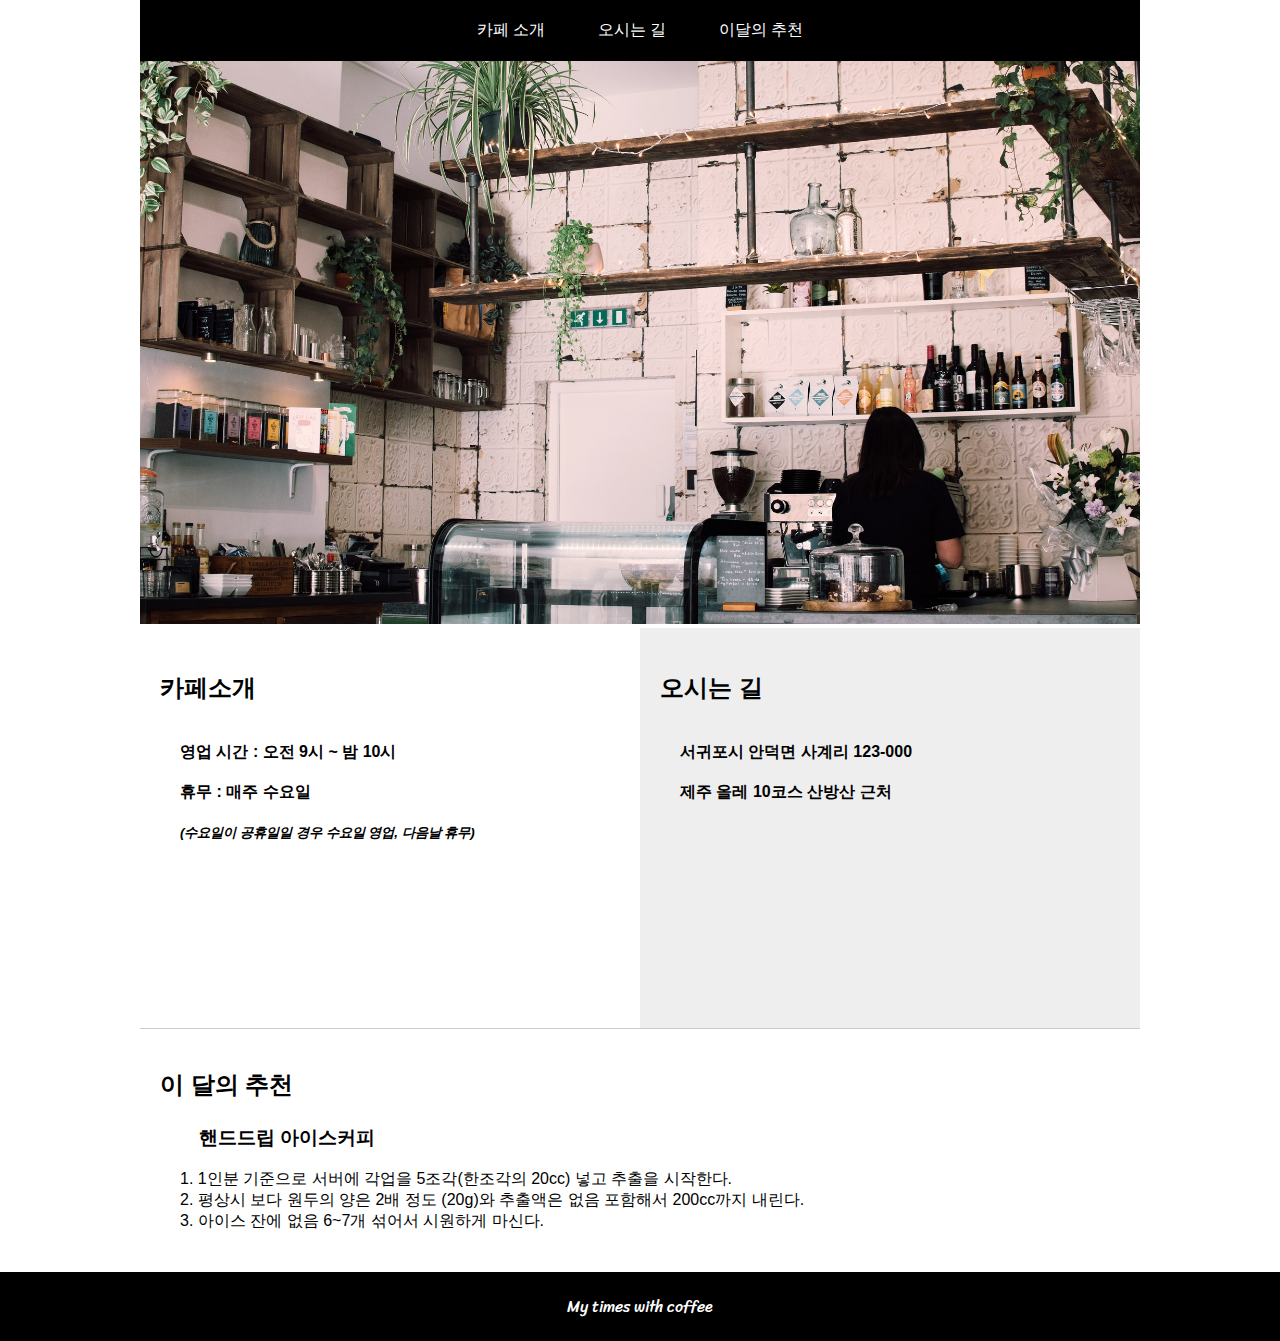
<file: index.html>
<!DOCTYPE html>
<html lang="en">
<head>
    <meta charset="UTF-8">
    <meta name="viewport" content="width=device-width, initial-scale=1.0">
    <title>반응형 카페 홈페이지</title>
    <!-- 웹폰트 -->
    <link href="https://fonts.googleapis.com/css2?family=Sriracha&display=swap" rel="stylesheet">
    <!-- 기본 CSS-->
    <link rel="stylesheet" href="./css/defalt.css">
    <!-- pc.css(769px부터) -->
    <link 
        media="screen and (min-width: 769px)"
        rel="stylesheet" 
        href="./css/pc.css">
    <!-- mobile css -->
    <link 
        media="screen and (max-width: 768px)"
        rel="stylesheet" 
        href="./css/mobile.css">
</head>
<body>
    <header>
        <nav id="gnb">
            <ul>
                <li><a href="#">카페 소개</a></li>
                <li><a href="#">오시는 길</a></li>
                <li><a href="#">이달의 추천</a></li>
            </ul>
        </nav>
    </header>

    <section id="visual">
        <img src="./images/title.jpg" alt="visual">
    </section>

    <section id="main">
        <div class="about">
            <h2>카페소개</h2>
            <div class="info">
            <ul>
                <li>영업 시간 : 오전 9시 ~ 밤 10시</li>
                <li>휴무 : 매주 수요일<br>
                <small>(수요일이 공휴일일 경우 수요일 영업, 다음날 휴무)</small>
                </li>
            </ul>
            </div>
        </div>
        <div class="location">
            <h2>오시는 길</h2>
            <div class="info">
            <p>서귀포시 안덕면 사계리 123-000 <br>
                제주 올레 10코스 산방산 근처
            </p>
            </div>
        </div>
    </section>
    <aside>
        <h2>이 달의 추천</h2>
        <div class="info">
        <h3>핸드드립 아이스커피</h3>
        <ol>
            <li>1인분 기준으로 서버에 각업을 5조각(한조각의 20cc) 넣고 추출을 시작한다.</li>
            <li>평상시 보다 원두의 양은 2배 정도 (20g)와 추출액은 없음 포함해서 200cc까지 내린다.</li>
            <li>아이스 잔에 없음 6~7개 섞어서 시원하게 마신다.</li>
        </ol>
        </div>  
    </aside>

    <footer>
        <p>My times with coffee</p>
    </footer>
    
</body>
</html>
</file>
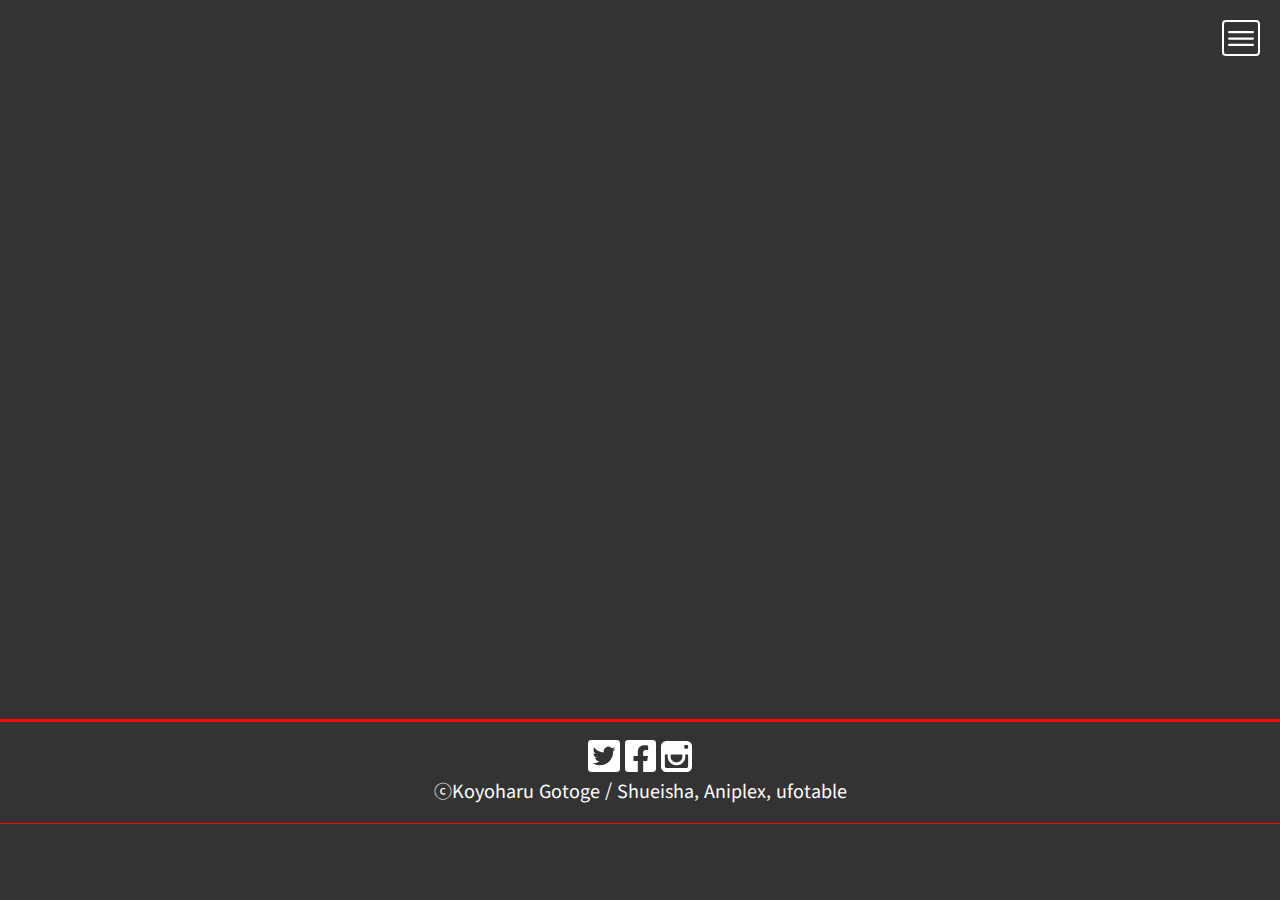
<file: video.html>
<!DOCTYPE html>
<html lang="ko">

<head>
    <meta charset="UTF-8">
    <meta name="viewport" content="width=device-width, initial-scale=1.0">
    <title>비디오 &gt; 극장판 귀멸의 칼날: 무한열차편</title>
    <link rel="shortcut icon" href="./images/favicon.png">
    <!-- 웹 폰트 notosans KR regular 400 / bold 700 -->
    <link href="https://fonts.googleapis.com/css2?family=Noto+Sans+KR:wght@400;700&display=swap" rel="stylesheet">
    <!-- 스타일시트 -->
    <link rel="stylesheet" href="./css/style.css">
    <link rel="stylesheet" href="./css/sub.css">
    <!-- 제이쿼리 -->
    <script src="./js/jquery-3.5.1.min.js"></script>
    <script src="./js/main.js"></script>
</head>

<body id="video">
    <div class="container">
        <header id="main_header">
            <div class="header_box">
                <h1><img src="./images/logo.png" alt="극장판 귀멸의 칼날: 무한열차편"></h1>
                <p>1월 27일 대개봉!</p>
                <ul class="origin">
                    <li><span>원작</span>Koyoharu Gotoge</li>
                    <li>
                        <span>출판</span>SHUEISHA
                        <span>제작</span>ufotable
                    </li>
                    <li>ⓒKoyoharu Gotoge / Shueisha, Aniplex, ufotable</li>
                    <li><strong>15세이상 관람가</strong></li>
                </ul>
                <ul class="sns">
                    <li>
                        <a href="#">
                            <img src="./images/Icon awesome-twitter-square.svg" alt="twitter">
                        </a>
                    </li>
                    <li>
                        <a href="https://www.facebook.com/%EC%98%81%ED%99%94-%EA%B7%B9%EC%9E%A5%ED%8C%90-%EA%B7%80%EB%A9%B8%EC%9D%98-%EC%B9%BC%EB%82%A0-%EB%AC%B4%ED%95%9C%EC%97%B4%EC%B0%A8-%ED%8E%B8-2020-%EB%AC%B4%EB%A3%8C%EB%B3%B4%EA%B8%B0-103868198179537">
                            <img src="./images/Icon awesome-facebook-square.svg" alt="facebook">
                        </a>
                    </li>
                    <li>
                        <a href="#">
                            <img src="./images/Icon metro-instagram.svg" alt="instagram">
                        </a>
                    </li>
                </ul>
            </div><!-- end header box-->
        
            <button class="btn-toggle">
                <img src="./images/btn-toggle.svg" alt="toggle">
            </button>


        </header>

        <nav id="gnb">
            <ul>
                <li><a href="./index.html">홈</a></li>
                <li class="active"><a href="./video.html">비디오</a></li>
                <li><a href="./synop">시놉시스</a></li>
                <li><a href="./gallery">갤러리</a></li>
            </ul>
            <button class="btn-close">
                <img src="./images/btn-close.svg" alt="닫기 버튼">
            </button>
        </nav>

        <section id="main">
            <iframe src='https://tv.naver.com/embed/16768219?autoPlay=true' frameborder='no' scrolling='no' marginwidth='0' marginheight='0' WIDTH='100%' allow='autoplay' allowfullscreen></iframe>
        </section>
        
        <footer id="main_footer">
            <ul class="sns">
                <li>
                    <a href="#">
                        <img src="./images/Icon awesome-twitter-square.svg" alt="twitter">
                    </a>
                </li>
                <li>
                    <a href="https://www.facebook.com/%EC%98%81%ED%99%94-%EA%B7%B9%EC%9E%A5%ED%8C%90-%EA%B7%80%EB%A9%B8%EC%9D%98-%EC%B9%BC%EB%82%A0-%EB%AC%B4%ED%95%9C%EC%97%B4%EC%B0%A8-%ED%8E%B8-2020-%EB%AC%B4%EB%A3%8C%EB%B3%B4%EA%B8%B0-103868198179537">
                        <img src="./images/Icon awesome-facebook-square.svg" alt="facebook">
                    </a>
                </li>
                <li>
                    <a href="#">
                        <img src="./images/Icon metro-instagram.svg" alt="instagram">
                    </a>
                </li>
            </ul>
            <p>
                ⓒKoyoharu Gotoge / Shueisha, Aniplex, ufotable
            </p>
        </footer>
    </div><!-- end container -->

    
</body>

</html>
</file>
<file: css/defalt.css>
/* default.css
    여기는 공통 css 작성
*/
/* 초기화 */
* {
    margin: 0;
    padding: 0;    
    box-sizing: border-box;
}


ul {
    list-style-type: none;
}
ol {
    list-style-position: inside;
}
a {
    text-decoration: none;
}
/* 공통 스타일 */
html {
    font-size: 16px;
}
body {
    font-family: '나눔고딕', sans-serif;
}

footer {
    font-family: 'Sriracha', cursive;
}

footer {
    width: 100%;
    margin: 0 auto;
    background: #000;
    padding-top: 20px;
    padding-bottom: 20px;
    color: white;
    text-align: center;
}
</file>
<file: css/pc.css>
/* 
    pc.css
    여기는 pc화면
*/
body {
    /* background: yellow; */
}

header {
    background: #000;
    max-width: 1000px;
    margin: 0 auto;
}
header #gnb {
    padding-top: 20px;
    padding-bottom: 20px;
    text-align: center;
}
header #gnb ul {
    /* outline: 1px solid red; */
    display: inline-block;
}
header #gnb ul li {
    display: inline-block;
    margin-left: 1.5em;
    margin-right: 1.5em;
}
header #gnb ul li a {
    color: #fff;
}

#visual {
    max-width: 1000px;
    margin: 0 auto;
}

#visual img {
    width: 100%;
}

#main {
    max-width: 1000px;
    background: #ccc;
    margin: 0 auto;
    overflow: hidden;
    line-height: 2.5em;
    font-weight: bold;
}

#main > .about {
    width: 50%;
    height: 400px;
    background: #fff;
    padding: 40px 20px 20px 20px;
    float: left;
}
#main > .about small {
    font-style: italic;
}

#main > .location {
    width: 50%;
    height: 400px;
    background: #eee;
    padding: 40px 20px 20px 20px;
    float: left;
}

#main h2 {
    margin-bottom: 1em;
}

#main .info, 
aside .info {
    margin-left: 20px;
}

aside {
    max-width: 1000px;
    margin: 0 auto;
    background: #fff;
    border-top: 1px solid #ccc;
    padding: 40px 20px 40px 20px;
}

aside > h2 {
    margin-bottom: 1em;
}

aside h3 {
    text-indent: 1em;
    margin-bottom: 1em;
}

footer {
    width: 100%;
    margin: 0 auto;
    background: #000;
    padding-top: 20px;
    padding-bottom: 20px;
    color: white;
    text-align: center;
}
</file>
<file: css/mobile.css>
/* 
    mobile.css
    여기는 모바일 CSS
*/

body {
    /* background: green; */
}

header {
    background: #000;
    max-width: 1000px;
    margin: 0 auto;
}
header #gnb {
    padding-top: 20px;
    padding-bottom: 20px;
    text-align: center;
}
header #gnb ul {
    /* outline: 1px solid red; */
    display: inline-block;
}
header #gnb ul li {
    display: inline-block;
    margin-left: 1em;
    margin-right: 1em;
    /* margin: 10px 0; */
}
header #gnb ul li a {
    color: #fff;
    font-size: 16px;
}

#visual {
    width: 100%;
}
#visual img {
    width: 100%;
}

#main {
    width: 100%;  
    line-height: 2.5em;
    font-weight: bold;
}

#main > .about {
    width: 100%;
    height: 400px;
    background: #fff;
    padding: 40px 20px 20px 20px;
}
#main > .about small {
    font-style: italic;
}

#main > .location {
    height: 400px;
    padding: 40px 20px 20px 20px;
    background: #eee;
}

#main h2 {
    margin-bottom: 1em;
}

#main .info, 
aside .info {
    margin-left: 20px;
}

aside {
    background: #fff;
    border-top: 1px solid #ccc;
    padding: 40px 20px 40px 20px;
}

aside > h2 {
    margin-bottom: 1em;
}

aside h3 {
    text-indent: 1em;
    margin-bottom: 1em;
}
</file>
<file: css/style.css>
* {
    margin: 0;
    padding: 0;
    box-sizing: border-box;
}

ul {
    list-style-type: none;
}

a {
    text-decoration: none;
}

a, button {
    outline: none; /* focus 효과 아웃라인 보이는걸 없애줌) */
}
html, body {
    /* width도 100% 대부분..  100%혹은 auto...풀스크린 공식 100/100 */
    width: 100%;
    height: 100%;
}
body {
    font-family: 'Noto Sans KR', sans-serif;
    font-size: 18px;
    background: #333;
    color: #fff;
    background-image: url(../images/poster03.jpg);
    background-size: cover;
}

/* 모바일 기기일때 배경 구도 바꾸기 */
@media screen and (max-width: 768px) {
    body {
        background-position: right 0;
    }    
}

.btn-toggle {
    background: none;
    border: none;
    cursor: pointer;
}
.container {
    position: relative;
    max-width: 1600px;
    height: 100vh;
    margin: 0 auto;
    outline: 2px solid red;
}
#main_header {
    position: absolute;
    width: 520px;
    right: 0;
    top: 0;
    /* outline: 1px solid red; */
    /* 모바일에서는 100vh(viewport) 혹 pc 100%*/
    height: 100vh;
    text-align: center;
    padding-top: 90px;
    padding-right: 40px;
}

.header_box {
    position: absolute;
    left: 0; top: 50%;
    transform: translateY(-50%);
    /* outline: 2px solid green;     */
}

#main_header h1 img {
    width: 480px;
}

#main_header p {
    font-size: 40px;
    font-weight: 700;
    margin-top: 15px;
}

#main_header .origin {
    margin-top: 20px;
    font-size: 20px;
    font-weight: 400;
    letter-spacing: 0.02em;
    line-height: 29px;
    margin-bottom: 30px;
}

#main_header .origin > li > span {
    font-size: 14px;

}

#main_header .sns > li {
    display: inline-block;
    margin-left: 10px;
    margin-right: 10px;
}

#main_header .btn-toggle {
    position: absolute;
    right: 20px; top: 20px;
}

#main_header .sns a {
    opacity: 0.8;
}
#main_header .sns a:hover {
    opacity: 1;
}

.header_box {
    text-shadow: 2px 2px 4px #000;
}

/* 메인메뉴(gnb) */
#gnb {
    position: fixed;
    background: #f6f6f6;
    right: -290px; top: 0; /* 위치를 조정해서 안보이게 하기 */
    width: 290px;
    height: 100%;
    transition-duration: 0.4s;
}

#gnb.show {
    right: 0;
}

#gnb .btn-close {
    background: none; /* 꼭 지우기 */
    border: none; /* 꼭 지우기 */
    position: absolute;
    right: 20px; top: 20px;
    cursor: pointer;
}

#gnb > ul {
    /* outline: 1px solid red; */
    margin-top: 124px;
}

#gnb > ul > li {
    width: 290px;
    height: 50px;
    /* outline: 1px solid #ccc; */
    text-align: center;
}

#gnb > ul > li > a {
    /* outline: 1px solid red; */
    display: block;
    line-height: 50px;
    color: #333;
}

#gnb > ul > li > a:hover {
    background: #ED1C24;
    color: #fff;
}

#gnb > ul > li.active a {
    background: #ED1C24;
    color: #fff;
}
</file>
<file: css/sub.css>
/* sub.css */

#video {
    background: #333;
}

#video .header_box {
    display: none;
}

#main {
    position: relative;
    width: 100%;
    padding-bottom: 56.25%;
    outline: 2px solid red;
}
#main iframe {
    position: absolute;    
    width: 100%;
    height: 100%;
}

#main_footer {
    text-align: center;
    padding-top: 20px;
    padding-bottom: 20px;
    outline: 1px solid red;
}

#main_footer .sns li {
    display: inline-block;
}
</file>
